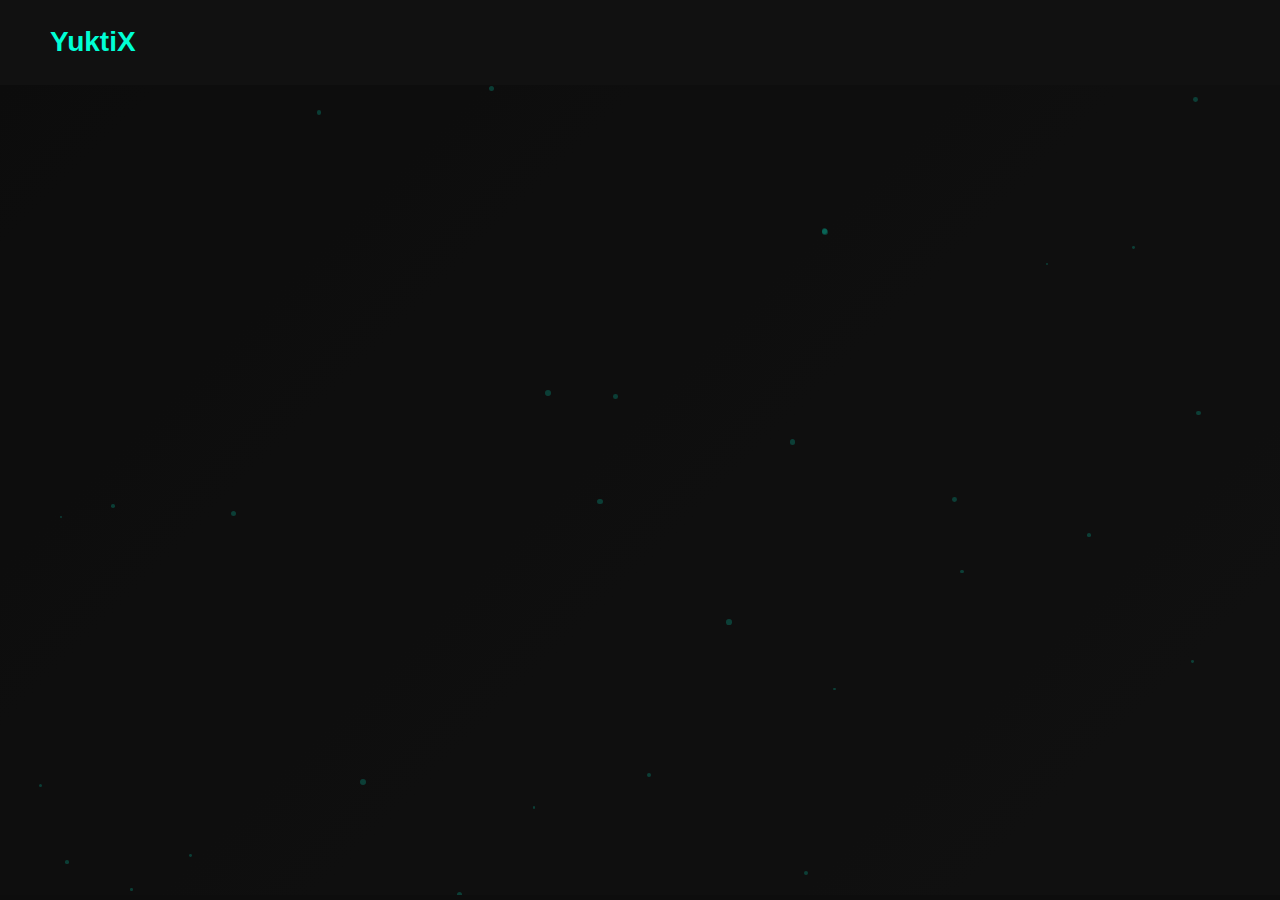
<file: index.html>
<!DOCTYPE html>
<html lang="en">
<head>
    <meta charset="UTF-8">
    <meta name="viewport" content="width=device-width, initial-scale=1.0">
    <title>YuktiX</title>
    <link rel="stylesheet" href="css/style.css">
    <link rel="stylesheet" href="css/animations.css">
</head>
<body>
    <header>
        <a class="logo" href="index.html">YuktiX</a>
        <nav>
            <ul>
                <li><a href="index.html">Home</a></li>
                <li><a href="projects.html">Projects</a></li>
                <li><a href="team.html">Team</a></li>
                <li><a href="about.html">About</a></li>
                <li><a href="contact.html">Contact</a></li>
            </ul>
        </nav>
    </header>

    <main class="home-hero">
        <div class="hero-content">
            <h1>Welcome to YuktiX</h1>
            <p>Your gateway to <span class="typed-text" data-words='["innovative solutions", "cutting-edge technology", "future-ready products", "transformative ideas"]' data-wait="2000"></span></p>
            <p class="hero-subtitle">We build futuristic technology products that solve real-world problems.</p>
        </div>
    </main>

    <script src="js/main.js"></script>
    <script src="js/particles.js"></script>
    <script src="js/typing-animation.js"></script>
</body>
</html>
</file>
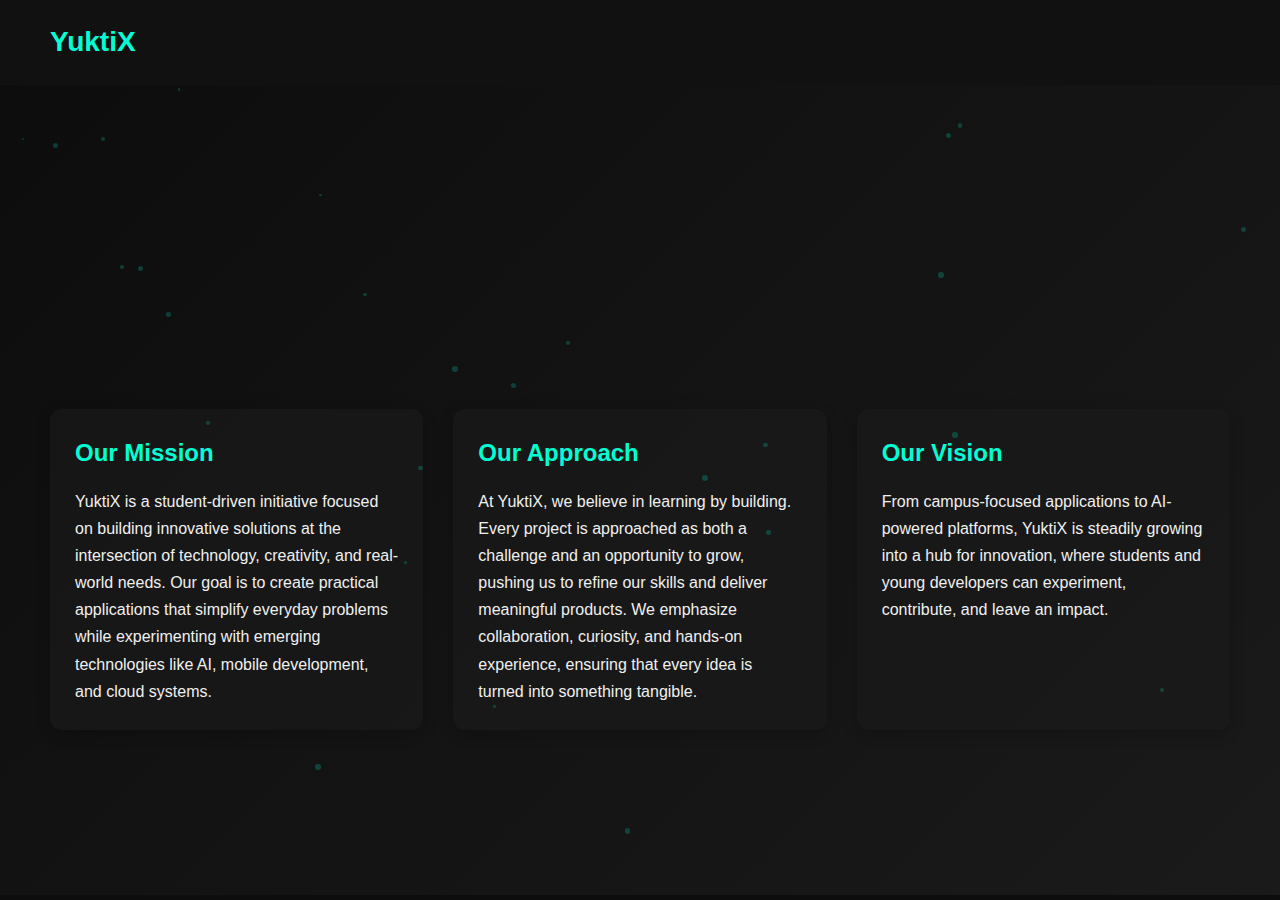
<file: about.html>
<!DOCTYPE html>
<html lang="en">
<head>
    <meta charset="UTF-8">
    <meta name="viewport" content="width=device-width, initial-scale=1.0">
    <title>About - YuktiX</title>
    <link rel="stylesheet" href="css/style.css">
    <link rel="stylesheet" href="css/animations.css">
</head>
<body>
    <header>
        <a class="logo" href="index.html">YuktiX</a>
        <nav>
            <ul>
                <li><a href="index.html">Home</a></li>
                <li><a href="projects.html">Projects</a></li>
                <li><a href="team.html">Team</a></li>
                <li><a href="about.html">About</a></li>
                <li><a href="contact.html">Contact</a></li>
            </ul>
        </nav>
    </header>

    <main class="page-content about-hero">
        <div class="about-container">
            <div class="hero-content fade-in">
                <h1>About YuktiX</h1>
                
                <!-- Typed Text Line -->
                <p class="typed-line">
                    We focus on <span class="typed-text" data-words='["cutting-edge software", "AI solutions", "innovative products", "creative technology"]' data-wait="2000"></span>
                </p>
            </div>
            
            <div class="about-sections">
                <div class="about-section fade-in">
                    <h2>Our Mission</h2>
                    <p>
                        YuktiX is a student-driven initiative focused on building innovative solutions at the 
                        intersection of technology, creativity, and real-world needs. Our goal is to create 
                        practical applications that simplify everyday problems while experimenting with 
                        emerging technologies like AI, mobile development, and cloud systems.
                    </p>
                </div>
                
                <div class="about-section fade-in">
                    <h2>Our Approach</h2>
                    <p>
                        At YuktiX, we believe in learning by building. Every project is approached as both a 
                        challenge and an opportunity to grow, pushing us to refine our skills and deliver 
                        meaningful products. We emphasize collaboration, curiosity, and hands-on experience, 
                        ensuring that every idea is turned into something tangible.
                    </p>
                </div>
                
                <div class="about-section fade-in">
                    <h2>Our Vision</h2>
                    <p>
                        From campus-focused applications to AI-powered platforms, YuktiX is steadily growing 
                        into a hub for innovation, where students and young developers can experiment, 
                        contribute, and leave an impact.
                    </p>
                </div>
            </div>
        </div>
    </main>

    <script src="js/main.js"></script>
    <script src="js/particles.js"></script>
    <script src="js/typing-animation.js"></script>
</body>
</html>
</file>
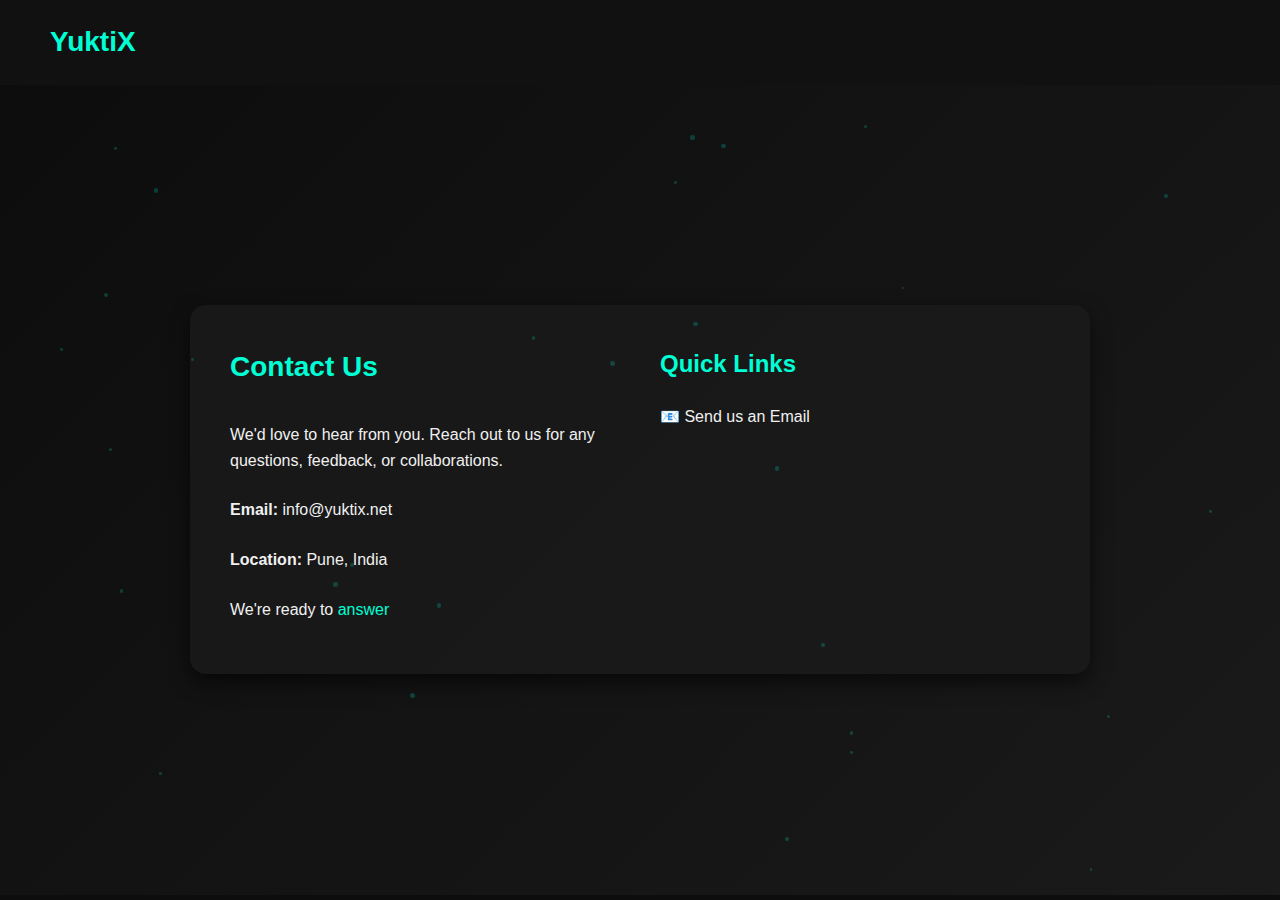
<file: contact.html>
<!DOCTYPE html>
<html lang="en">
<head>
  <meta charset="UTF-8">
  <meta name="viewport" content="width=device-width, initial-scale=1.0">
  <title>Contact - YuktiX</title>
  <link rel="stylesheet" href="css/style.css">
  <link rel="stylesheet" href="css/animations.css">
</head>
<body>
  <header>
    <a class="logo" href="index.html">YuktiX</a>
    <nav>
      <ul>
        <li><a href="index.html">Home</a></li>
        <li><a href="projects.html">Projects</a></li>
        <li><a href="team.html">Team</a></li>
        <li><a href="about.html">About</a></li>
        <li><a href="contact.html" class="active">Contact</a></li>
      </ul>
    </nav>
  </header>

  <main class="page-content contact-hero">
    <div class="contact-section">
      <div class="contact-card fade-in">
        <!-- Contact Info -->
        <div class="contact-info">
          <h2>Contact Us</h2>
          <p>We'd love to hear from you. Reach out to us for any questions, feedback, or collaborations.</p>
          <p><strong>Email:</strong> <a href="mailto:info@yuktix.net">info@yuktix.net</a></p>
        
          <p><strong>Location:</strong> Pune, India</p>
          <p>
            We're ready to 
            <span class="typed-text" 
                  data-words='["answer your questions", "discuss your project", "provide solutions", "collaborate with you"]' 
                  data-wait="2000"></span>
          </p>
        </div>

        <!-- Simple Contact Links -->
        <div class="contact-form">
          <h2>Quick Links</h2>
          <p>
            <a href="mailto:info@yuktix.net">📧 Send us an Email</a><br>
          
          </p>
        </div>
      </div>
    </div>
  </main>

  <script src="js/main.js"></script>
  <script src="js/particles.js"></script>
  <script src="js/typing-animation.js"></script>
</body>
</html>
</file>
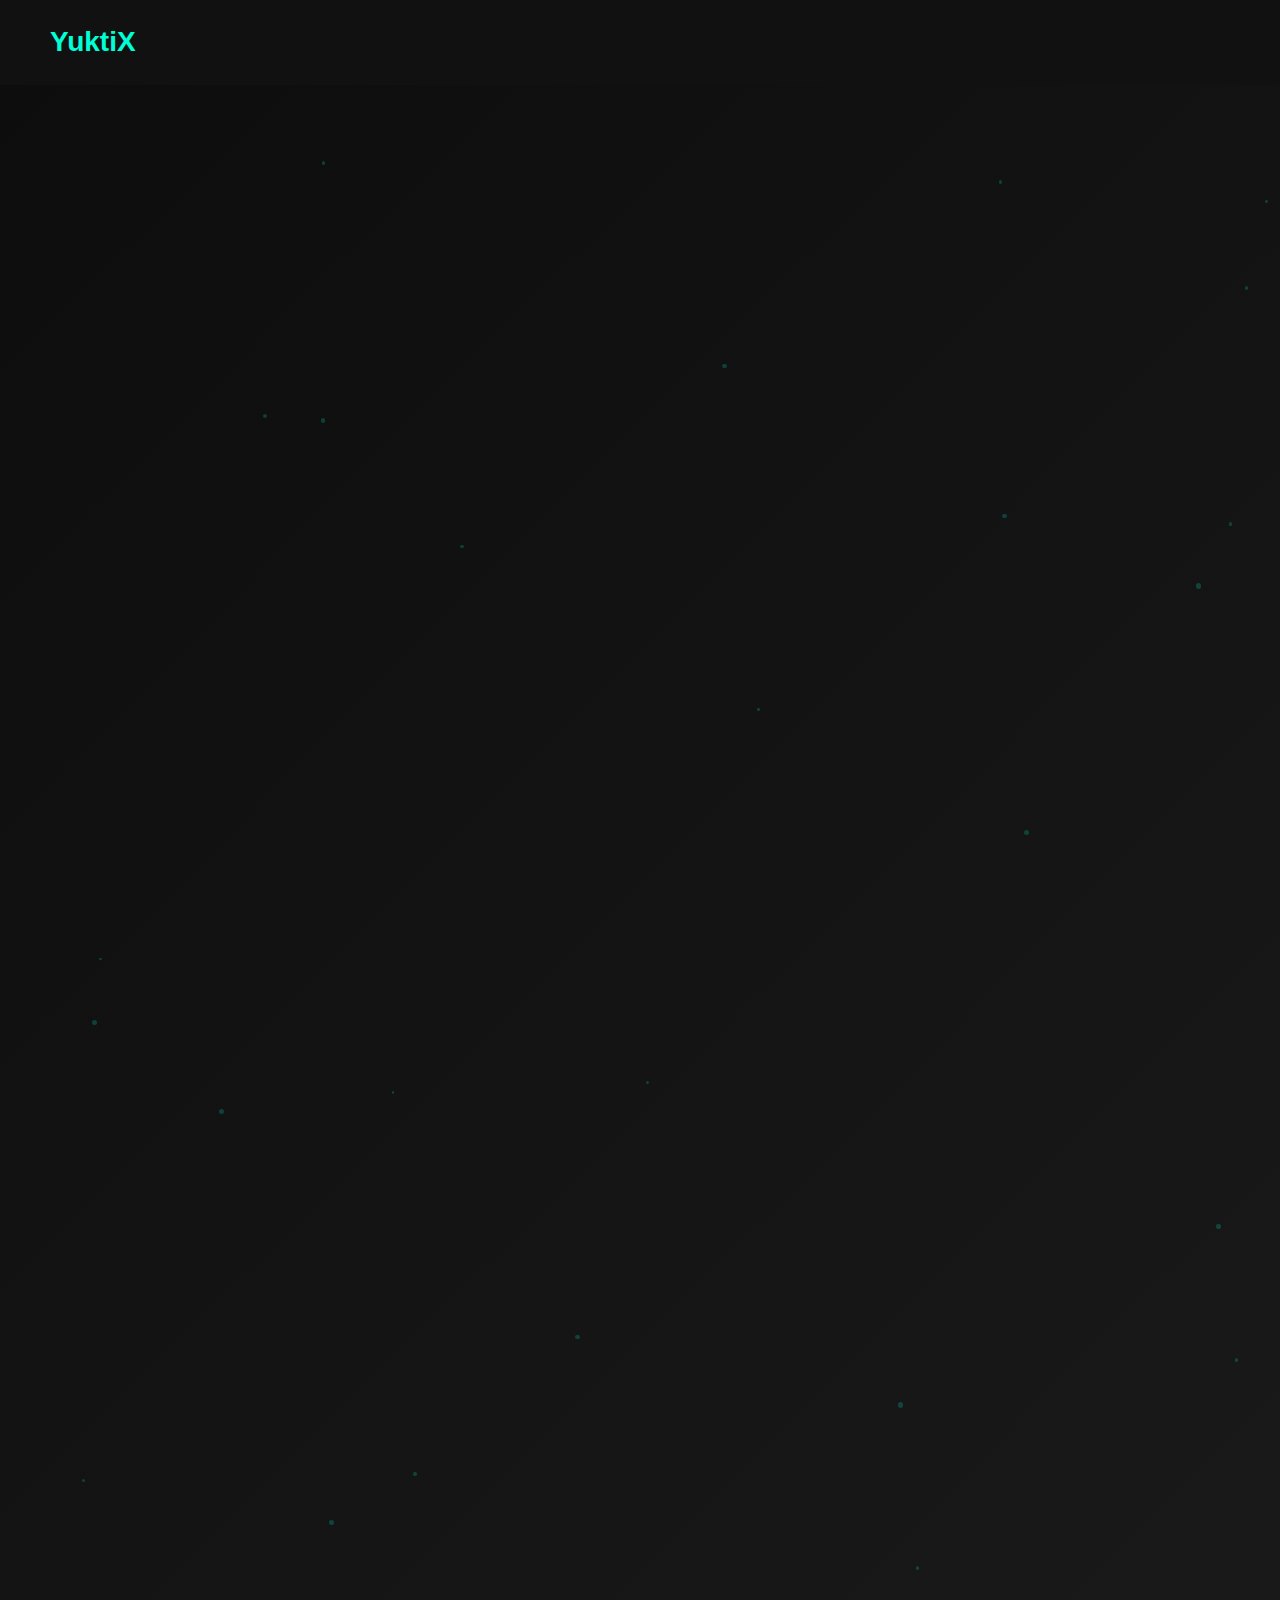
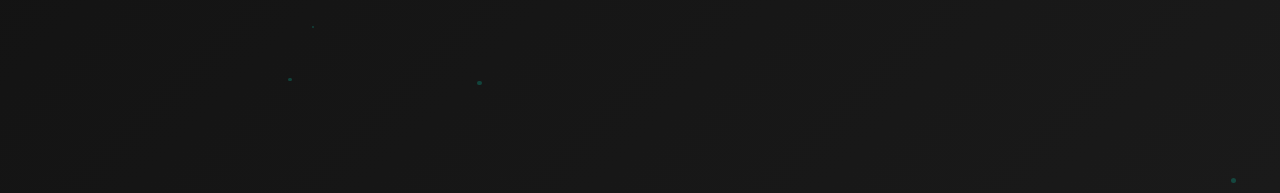
<file: team.html>
<!DOCTYPE html>
<html lang="en">
<head>
  <meta charset="UTF-8" />
  <meta name="viewport" content="width=device-width, initial-scale=1.0"/>
  <title>Team - YuktiX</title>
  <link rel="stylesheet" href="css/style.css"/>
  <link rel="stylesheet" href="css/animations.css">
</head>
<body>
  <header>
    <a class="logo" href="index.html">YuktiX</a>
    <nav>
      <ul>
        <li><a href="index.html">Home</a></li>
        <li><a href="projects.html">Projects</a></li>
        <li><a href="team.html">Team</a></li>
        <li><a href="about.html">About</a></li>
        <li><a href="contact.html">Contact</a></li>
      </ul>
    </nav>
  </header>

  <main class="page-content team-hero">
    <div class="team-container">
      <div class="hero-content fade-in">
        <h1>Our Team</h1>
        <p>Meet the <span class="typed-text" data-words='["brilliant minds", "creative thinkers", "tech innovators", "problem solvers"]' data-wait="2000"></span> behind YuktiX</p>
      </div>

      <!-- Founders -->
      <div class="team-section fade-in">
        <h2 class="team-subheading">Founders</h2>
        <div class="team-grid">
          <div class="team-card">
            <img src="images/anshul.png" alt="Anshul Harish">
            <h3>Anshul Harish</h3>
            <p>Lead Developer</p>
            <div class="team-social">
              <a href="https://www.linkedin.com/in/anshul-harish-92b464324" class="social-link" target="_blank">LinkedIn</a>
              <a href="https://github.com/Anshul0127" class="social-link" target="_blank">GitHub</a>
            </div>
          </div>

          <div class="team-card">
            <img src="images/aniket.png" alt="Aniket Hadapad">
            <h3>Aniket Hadapad</h3>
            <p>IOT & Gen Ai</p>
            <div class="team-social">
              <a href="https://www.linkedin.com/in/aniket-hadapad-b59648320" class="social-link" target="_blank">LinkedIn</a>
              <a href="https://github.com/aniket2006639" class="social-link" target="_blank">GitHub</a>
            </div>
          </div>
        </div>
      </div>

      <!-- Core Members -->
      <div class="team-section fade-in">
        <h2 class="team-subheading">Core Members</h2>
        <div class="team-grid">
          <div class="team-card">
            <img src="images/anisha.png" alt="Anisha Mishra">
            <h3>Anisha Mishra</h3>
            <p>FullStack Developer</p>
            <div class="team-social">
              <a href="https://www.linkedin.com/in/anisha-mishra-063601310" class="social-link" target="_blank">LinkedIn</a>
              <a href="https://github.com/anicode77" class="social-link" target="_blank">GitHub</a>
            </div>
          </div>

          <div class="team-card">
            <img src="images/pravesh.png" alt="Pravesh Jain">
            <h3>Pravesh Jain</h3>
            <p>Tech Lead</p>
            <div class="team-social">
              <a href="https://www.linkedin.com/in/pravesh-jain-bb2b59320/" class="social-link" target="_blank">LinkedIn</a>
              <a href="https://github.com/praveshjainnn" class="social-link" target="_blank">GitHub</a>
            </div>
          </div>

          <div class="team-card">
            <img src="images/Vaibhav.png" alt="Vaibhav Gaikwad">
            <h3>Vaibhav Gaikwad</h3>
            <p>Web Developer</p>
            <div class="team-social">
              <a href="https://www.linkedin.com/in/vaibhav-gaikwad-7989b435b" class="social-link" target="_blank">LinkedIn</a>
              <a href="https://github.com/VaibhavGaikwad6" class="social-link" target="_blank">GitHub</a>
            </div>
          </div>

           <div class="team-card">
            <img src="images/sudipta.png" alt="Sudipta Sen">
            <h3>Sudipta Sen</h3>
            <p>Design & Creative Lead</p>
            <div class="team-social">
              <a href="https://www.linkedin.com/in/sudipta-sen-a909312a6" class="social-link" target="_blank">LinkedIn</a>
              <a href="https://github.com/sudiptasen765-cmyk" class="social-link" target="_blank">GitHub</a>
            </div>
          </div>
        </div>
      </div>
    </div>
  </main>

  <script src="js/main.js"></script>
  <script src="js/particles.js"></script>
  <script src="js/typing-animation.js"></script>
</body>
</html>
</file>
<file: css/animations.css>
/* Keyframes for animations */
@keyframes fadeIn {
    from { opacity: 0; }
    to { opacity: 1; }
}

@keyframes slideInUp {
    from {
        transform: translateY(50px);
        opacity: 0;
    }
    to {
        transform: translateY(0);
        opacity: 1;
    }
}

/* Animation classes */
.fade-in {
    animation: fadeIn 1s ease forwards;
}

/* Staggered animations for about sections */
.about-section:nth-child(1) {
    animation-delay: 0.2s;
}

.about-section:nth-child(2) {
    animation-delay: 0.4s;
}

.about-section:nth-child(3) {
    animation-delay: 0.6s;
}

@keyframes slideInLeft {
    from {
        transform: translateX(-50px);
        opacity: 0;
    }
    to {
        transform: translateX(0);
        opacity: 1;
    }
}

@keyframes slideInRight {
    from {
        transform: translateX(50px);
        opacity: 0;
    }
    to {
        transform: translateX(0);
        opacity: 1;
    }
}

@keyframes pulse {
    0% { transform: scale(1); }
    50% { transform: scale(1.05); }
    100% { transform: scale(1); }
}

@keyframes gradientFlow {
    0% { background-position: 0% 50%; }
    50% { background-position: 100% 50%; }
    100% { background-position: 0% 50%; }
}

/* Logo animation */
.logo {
    position: relative;
    overflow: hidden;
    display: inline-block;
    animation: pulse 3s infinite ease-in-out;
}

/* Navigation animation */
nav ul li {
    opacity: 0;
    animation: slideInRight 0.5s forwards;
}

nav ul li:nth-child(1) { animation-delay: 0.1s; }
nav ul li:nth-child(2) { animation-delay: 0.2s; }
nav ul li:nth-child(3) { animation-delay: 0.3s; }
nav ul li:nth-child(4) { animation-delay: 0.4s; }

/* Hero content animations */
.hero-content h1 {
    opacity: 0;
    animation: slideInUp 0.8s forwards 0.5s;
}

.hero-content p {
    opacity: 0;
    animation: slideInUp 0.8s forwards 0.8s;
}

/* Background gradient animation for hero sections */
.home-hero,
.about-hero,
.projects-hero,
.contact-hero,
.team-hero {
    background: linear-gradient(135deg, #0d0d0d 0%, #1a1a1a 50%, #0d0d0d 100%);
    background-size: 200% 200%;
    animation: gradientFlow 15s ease infinite;
    position: relative;
    overflow: hidden;
}

/* Particle effect */
.particles {
    position: absolute;
    top: 0;
    left: 0;
    width: 100%;
    height: 100%;
    overflow: hidden;
    z-index: 1;
    pointer-events: none; /* Allow clicks to pass through the overlay */
}

.particle {
    position: absolute;
    display: block;
    background-color: rgba(0, 255, 213, 0.2);
    border-radius: 50%;
    pointer-events: none;
}

/* Project cards animation */
.project-card {
    opacity: 0;
    animation: fadeIn 0.8s forwards;
    transition: transform 0.3s ease;
}

.project-card:nth-child(1) { animation-delay: 0.3s; }
.project-card:nth-child(2) { animation-delay: 0.5s; }
.project-card:nth-child(3) { animation-delay: 0.7s; }
.project-card:nth-child(4) { animation-delay: 0.9s; }

.project-card:hover {
    transform: translateY(-10px);
}

/* Team cards animation */
.team-card {
    opacity: 0;
    animation: fadeIn 0.8s forwards;
    transition: transform 0.3s ease;
}

.team-card:nth-child(1) { animation-delay: 0.3s; }
.team-card:nth-child(2) { animation-delay: 0.5s; }
.team-card:nth-child(3) { animation-delay: 0.7s; }
.team-card:nth-child(4) { animation-delay: 0.9s; }

.team-card:hover {
    transform: scale(1.05);
}

/* Page-specific animations */
.about-hero .hero-subtitle,
.contact-hero .hero-subtitle {
    opacity: 0;
    animation: slideInUp 0.8s forwards 1.1s;
}

.team-hero h2,
.projects-hero h2 {
    opacity: 0;
    animation: slideInLeft 0.8s forwards 1.2s;
}
</file>
<file: css/style.css>
/* Reset & base */
* {
    margin: 0;
    padding: 0;
    box-sizing: border-box;
    font-family: 'Segoe UI', Tahoma, Geneva, Verdana, sans-serif;
}

body {
    background-color: #0d0d0d;
    color: #f0f0f0;
    line-height: 1.6;
    opacity: 0;
    transition: opacity 0.5s ease-in;
}

body.page-loaded {
    opacity: 1;
}

a {
    text-decoration: none;
    color: #f0f0f0;
    transition: color 0.3s, transform 0.3s;
    display: inline-block;
}

a:hover {
    color: #00ffd5;
}

/* Header */
header {
    display: flex;
    justify-content: space-between;
    align-items: center;
    padding: 20px 50px;
    background-color: #111;
    position: sticky;
    top: 0;
    z-index: 100;
}

.logo {
    font-size: 28px;
    font-weight: bold;
    color: #00ffd5;
}

nav ul {
    list-style: none;
    display: flex;
    gap: 25px;
}

nav ul li a {
    font-size: 16px;
    font-weight: 500;
}

/* Home Hero */
.home-hero {
    display: flex;
    align-items: center;
    justify-content: center;
    text-align: center;
    height: 90vh;
    background: url('../images/hero-bg.jpg') no-repeat center center/cover;
    position: relative;
}

.home-hero::after {
    content: "";
    position: absolute;
    top: 0; left: 0;
    width: 100%; height: 100%;
    background: rgba(13,13,13,0.7);
}

.hero-content {
    position: relative;
    max-width: 700px;
    z-index: 2;
}

.hero-content h1 {
    font-size: 48px;
    margin-bottom: 20px;
    color: #00ffd5;
}

.hero-content p {
    font-size: 20px;
    margin-bottom: 10px;
}

.hero-subtitle {
    font-size: 18px;
    opacity: 0.9;
}

/* Typing animation styles */
.typed-text {
    position: relative;
    color: #00ffd5;
    font-weight: 500;
}

/* Cursor removed as per user request */

/* Page content */
.page-content {
    padding: 80px 50px;
    width: 100%;
    min-height: 90vh;
    display: flex;
    flex-direction: column;
    justify-content: center;
    align-items: center;
}

.page-content h1 {
    font-size: 36px;
    margin-bottom: 20px;
    color: #00ffd5;
}

/* About page styles */
.about-container {
    width: 100%;
    max-width: 1200px;
    margin: 0 auto;
}

.about-sections {
    display: grid;
    grid-template-columns: repeat(auto-fit, minmax(300px, 1fr));
    gap: 30px;
    margin-top: 50px;
}

.about-section {
    background-color: rgba(26, 26, 26, 0.7);
    padding: 25px;
    border-radius: 12px;
    box-shadow: 0 4px 15px rgba(0, 0, 0, 0.2);
    transition: transform 0.3s, box-shadow 0.3s;
}

.about-section:hover {
    transform: translateY(-5px);
    box-shadow: 0 6px 20px rgba(0, 0, 0, 0.3);
}

.about-section h2 {
    color: #00ffd5;
    margin-bottom: 15px;
    font-size: 24px;
}

.about-section p {
    line-height: 1.7;
}

/* Projects showcase */
.project-showcase {
    width: 100%;
    max-width: 1000px;
    margin: 30px auto;
}

.team-container {
    width: 100%;
    max-width: 1200px;
    margin: 0 auto;
    padding: 20px;
    position: relative; /* Ensure above particle overlay */
    z-index: 2;
}

.team-section {
    margin-bottom: 50px;
}

.team-subheading {
    color: #00ffd5;
    font-size: 28px;
    margin-bottom: 20px;
    text-align: center;
    position: relative;
    padding-bottom: 10px;
}

.team-subheading:after {
    content: '';
    position: absolute;
    bottom: 0;
    left: 50%;
    transform: translateX(-50%);
    width: 80px;
    height: 3px;
    background: linear-gradient(90deg, #00ffd5, #7a00ff);
}

.team-grid {
    display: grid;
    grid-template-columns: repeat(auto-fit, minmax(300px, 1fr));
    gap: 30px;
    margin-top: 30px;
}

.project-card, .team-card {
    background-color: rgba(26, 26, 26, 0.8);
    padding: 30px;
    border-radius: 12px;
    box-shadow: 0 4px 15px rgba(0, 0, 0, 0.2);
    transition: transform 0.3s, box-shadow 0.3s;
    text-align: center;
    display: flex;
    flex-direction: column;
    align-items: center;
    position: relative;
    z-index: 1; /* Ensure proper stacking context */
    pointer-events: auto; /* Allow clicks on the card */
}

.project-card:hover, .team-card:hover {
    transform: translateY(-5px);
    box-shadow: 0 6px 20px rgba(0, 0, 0, 0.3);
}

.team-card img {
    width: 180px;
    height: 180px;
    object-fit: cover;
    border-radius: 50%;
    margin-bottom: 20px;
    border: 3px solid #00ffd5;
    transition: transform 0.3s;
}

.team-card:hover img {
    transform: scale(1.05);
}

/* Fix for team card to not block clicks */
/* Removed pointer-events override on .team-card to ensure links are clickable */

.project-card img {
    width: 100%;
    max-height: 300px;
    object-fit: cover;
    border-radius: 12px;
    margin-bottom: 20px;
}

.project-card h3 {
    font-size: 28px;
    color: #00ffd5;
    margin-bottom: 10px;
}

.project-tagline {
    font-style: italic;
    font-size: 18px;
    color: #f0f0f0;
    margin-bottom: 20px;
    border-left: 3px solid #00ffd5;
    padding-left: 15px;
}

.project-details {
    text-align: left;
    margin-bottom: 25px;
}

.project-details p {
    margin-bottom: 15px;
    line-height: 1.7;
}

.project-features {
    text-align: left;
    background-color: rgba(0, 255, 213, 0.05);
    padding: 20px;
    border-radius: 8px;
}

.project-features h4 {
    color: #00ffd5;
    margin-bottom: 15px;
    font-size: 20px;
}

.project-features ul {
    list-style-position: inside;
    padding-left: 10px;
}

.project-features li {
    margin-bottom: 8px;
}

/* Team social links */
.team-social {
    margin-top: 15px;
    display: flex;
    gap: 10px;
    justify-content: center;
    position: relative;
    z-index: 99;
    pointer-events: auto !important; /* Force pointer events */
}

.social-link {
    display: inline-block;
    padding: 5px 10px;
    background: linear-gradient(135deg, #00ffd5, #0066cc, #001122);
    border-radius: 20px;
    color: #fff;
    font-size: 14px;
    text-decoration: none;
    transition: transform 0.2s, opacity 0.2s;
    position: relative;
    z-index: 100; /* Highest z-index to ensure visibility */
    cursor: pointer;
    pointer-events: auto !important; /* Force pointer events */
    border: none; /* Remove button border */
    outline: none; /* Remove button outline */
    font-family: inherit; /* Use the same font as the rest of the site */
}

/* Ensure links are clickable */
.team-social a {
    position: relative;
    z-index: 999;
    pointer-events: auto !important;
    display: inline-block;
}

.social-link:hover {
    transform: translateY(-2px);
    opacity: 0.9;
}

/* Contact page styles */
.contact-section {
    display: flex;
    justify-content: center;
    align-items: center;
    width: 100%;
    padding: 20px;
}

.contact-card {
    background: rgba(26, 26, 26, 0.8);
    border-radius: 16px;
    padding: 40px;
    max-width: 900px;
    width: 100%;
    display: grid;
    grid-template-columns: 1fr 1fr;
    gap: 40px;
    box-shadow: 0 8px 20px rgba(0,0,0,0.6);
}

.contact-info {
    display: flex;
    flex-direction: column;
    justify-content: center;
}

.contact-info h2 {
    font-size: 28px;
    margin-bottom: 20px;
    color: #00ffd5;
}

.contact-info p {
    margin: 12px 0;
    color: #f0f0f0;
}

.contact-info p span {
    color: #00ffd5;
    font-weight: 500;
}

.contact-form h2 {
    font-size: 24px;
    margin-bottom: 20px;
    color: #00ffd5;
}

.contact-form form {
    display: flex;
    flex-direction: column;
}

.contact-form input,
.contact-form textarea {
    background: #111;
    border: 1px solid #333;
    border-radius: 8px;
    padding: 12px;
    margin-bottom: 15px;
    color: #f0f0f0;
    font-size: 14px;
}

.contact-form textarea {
    resize: none;
    height: 120px;
}

.contact-form button {
background: linear-gradient(135deg, #00ffd5, #001a33);
    border: none;
    padding: 14px;
    border-radius: 8px;
    color: #0e0e0e;
    font-weight: bold;
    font-size: 15px;
    cursor: pointer;
    transition: 0.3s ease;
}

.contact-form button:hover {
    opacity: 0.9;
    transform: translateY(-2px);
}

/* Responsive */
@media(max-width: 768px){
    header {
        flex-direction: column;
        gap: 15px;
    }
    
    nav ul {
        flex-direction: column;
        gap: 15px;
    }
    
    .page-content {
        padding: 60px 20px;
    }
    
    .about-sections {
        grid-template-columns: 1fr;
    }
    
    .project-card {
        padding: 20px;
    }
    
    .project-tagline {
        font-size: 16px;
    }
    
    .contact-card {
        grid-template-columns: 1fr;
        padding: 30px;
        gap: 30px;
    }
    
    .team-subheading {
        font-size: 1.5rem;
        color: #00ffd5;
        text-align: center;
        margin: 2rem 0 1rem;
        font-weight: 600;
    }
    
    .team-social {
        flex-direction: column;
        gap: 5px;
    }
    
    .team-card img {
        width: 150px;
        height: 150px;
    }
}
</file>
